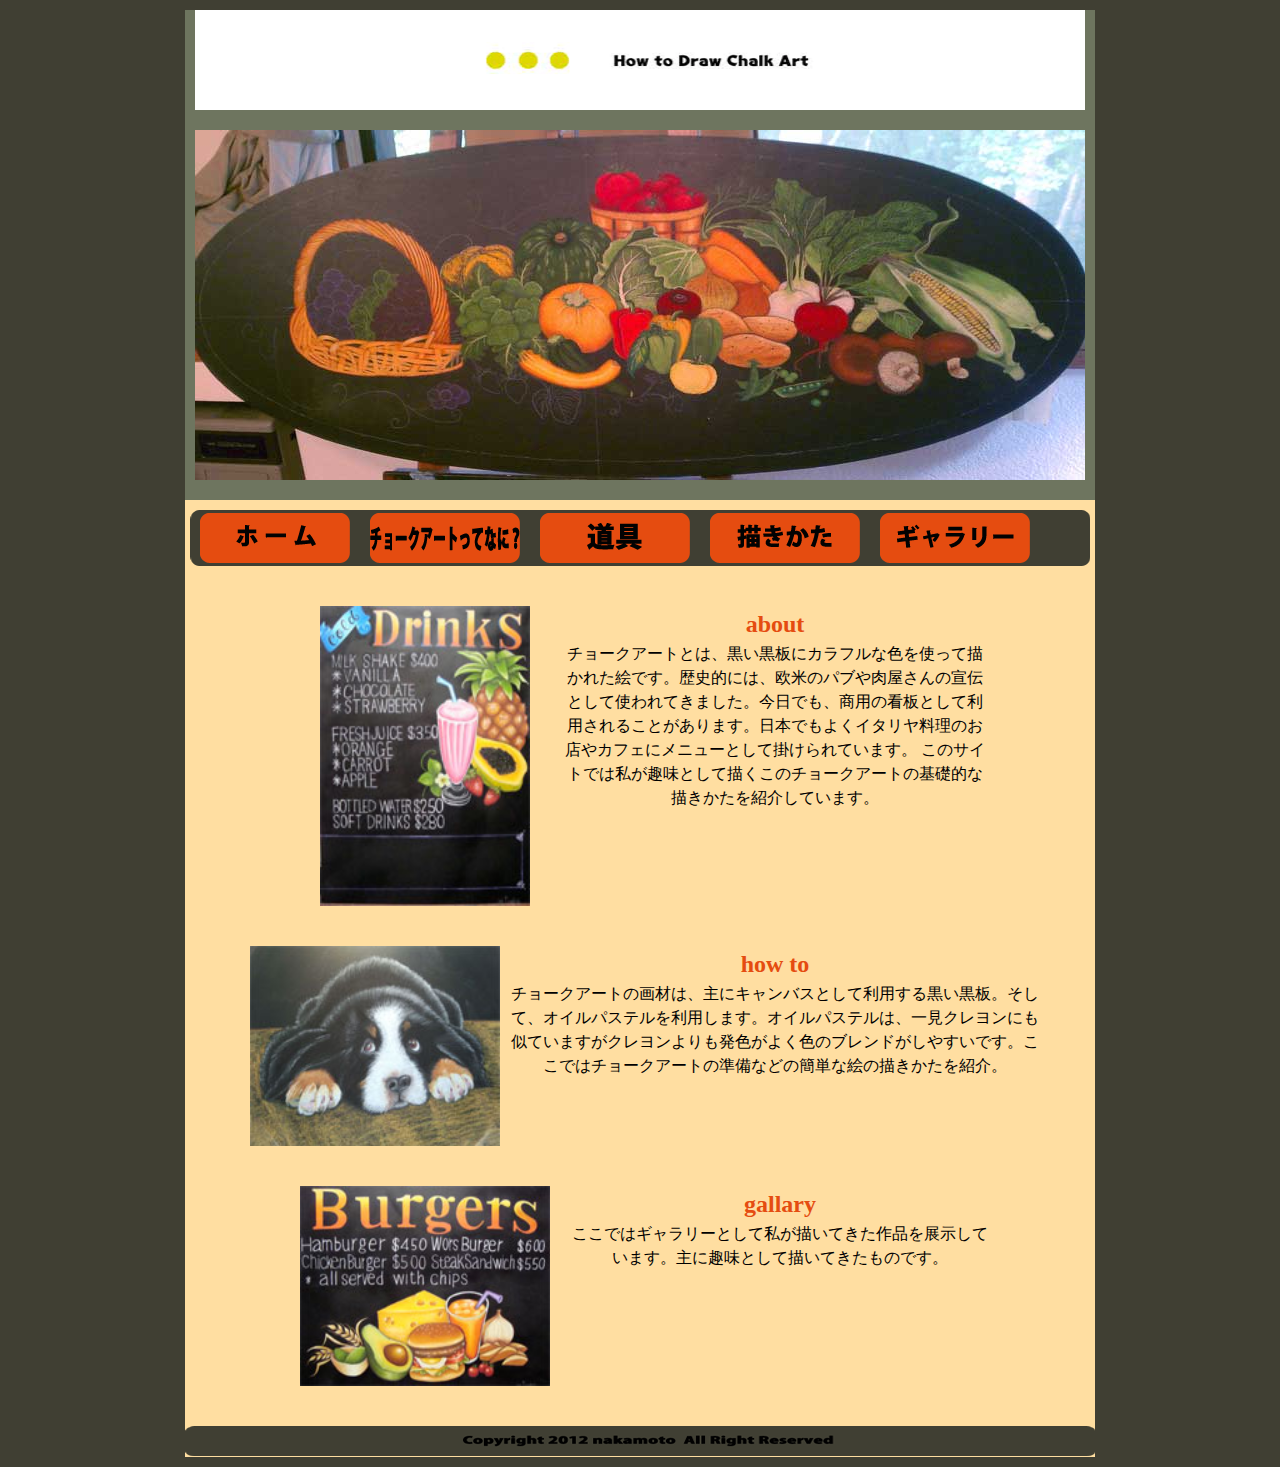
<file: index.html>
<!DOCTYPE html PUBLIC "-//W3C//DTD XHTML 1.0 Transitional//EN" "http://www.w3.org/TR/xhtml1/DTD/xhtml1-transitional.dtd">
<html xmlns="http://www.w3.org/1999/xhtml">
<head>
<meta http-equiv="Content-Type" content="text/html; charset=utf-8" />

<meta name="keywords" content="チョークアートの描き方" />

<meta name="description" content="チョークアートの描き方を紹介。描いてきたチョークアートのギャラリーもあります。"/>

<title>チョークアートの描き方|ホーム</title>

<link href="toppage.css" rel="stylesheet" type="text/css" media="screen" />

<script>
  (function(i,s,o,g,r,a,m){i['GoogleAnalyticsObject']=r;i[r]=i[r]||function(){
  (i[r].q=i[r].q||[]).push(arguments)},i[r].l=1*new Date();a=s.createElement(o),
  m=s.getElementsByTagName(o)[0];a.async=1;a.src=g;m.parentNode.insertBefore(a,m)
  })(window,document,'script','//www.google-analytics.com/analytics.js','ga');

  ga('create', 'UA-62581681-1', 'auto');
  ga('send', 'pageview');

</script>

</head>

<body>
<div id="container">

<div id="logo">

<p class="logo">
<img src="images/logo2big.gif"width="890"height="100" />
</p>
<p class="billboard">
<img src="images/logo.jpg" width="890" height="350"/>
</p>
</div>

<div id="header">

<div id="nav">
<ul>
<li>
<a href="index.html"><img src="images/nav1-1.png"width="150"height="50"onMouseOver="this.src='images/nav1-1_o.png'"onMouseOut="this.src='images/nav1-1.png'"></a>
</li>
<li>
<a href="about.html"><img src="images/nav2-2.png"width="150"height="50"onMouseOver="this.src='images/nav2-2_o.png'"onMouseOut="this.src='images/nav2-2.png'"></a>
</li>
<li>
<a href="draw1.html"><img src="images/nav3-3.png"width="150"height="50"onMouseOver="this.src='images/nav3-3_o.png'"onMouseOut="this.src='images/nav3-3.png'"></a>
</li>
<li>
<a href="draw2.html"><img src="images/nav4-4.png"width="150"height="50"onMouseOver="this.src='images/nav4-4_o.png'"onMouseOut="this.src='images/nav4-4.png'"></a>
</li>
<li>
<a href="gallary.html"><img src="images/nav5-5.png"width="150"height="50"onMouseOver="this.src='images/nav5-5_o.png'"onMouseOut="this.src='images/nav5-5.png'"></a>
</li>
</ul>
</div>

</div>

<div id="content">

<div id="about">


<div id="image1" >
<p class="image1">
<a href="about.html"><img src="images/about.jpg"  alt="about"width="210"height="300"></a></p>
</div>
<h2>about</h2>
<p>チョークアートとは、黒い黒板にカラフルな色を使って描かれた絵です。歴史的には、欧米のパブや肉屋さんの宣伝として使われてきました。今日でも、商用の看板として利用されることがあります。日本でもよくイタリヤ料理のお店やカフェにメニューとして掛けられています。
このサイトでは私が趣味として描くこのチョークアートの基礎的な描きかたを紹介しています。</p>
</div>

<div id="howto">

<div id="image2">
<p class="image2"><a href="draw1.html"><img src="images/howto.jpg" width="250"height="200"alt="how to" /></a></p>
</div>
<h2>how to</h2>
<p>チョークアートの画材は、主にキャンバスとして利用する黒い黒板。そして、オイルパステルを利用します。オイルパステルは、一見クレヨンにも似ていますがクレヨンよりも発色がよく色のブレンドがしやすいです。ここではチョークアートの準備などの簡単な絵の描きかたを紹介。</p>
</div>

<div id="gallary">

<div id="image3">
<p class="image3"><a href="gallary.html"><img src="images/gallary.jpg"width="250"height="200" alt="gallary" /></a></p>
</div>
<h2>gallary</h2>
<p>ここではギャラリーとして私が描いてきた作品を展示しています。主に趣味として描いてきたものです。</p>
</div>

</div>

<div id="footer">
<div id="footer">
<img src="images/footer.png">
</div>
</div>

</div>
</body>
</html>
</file>
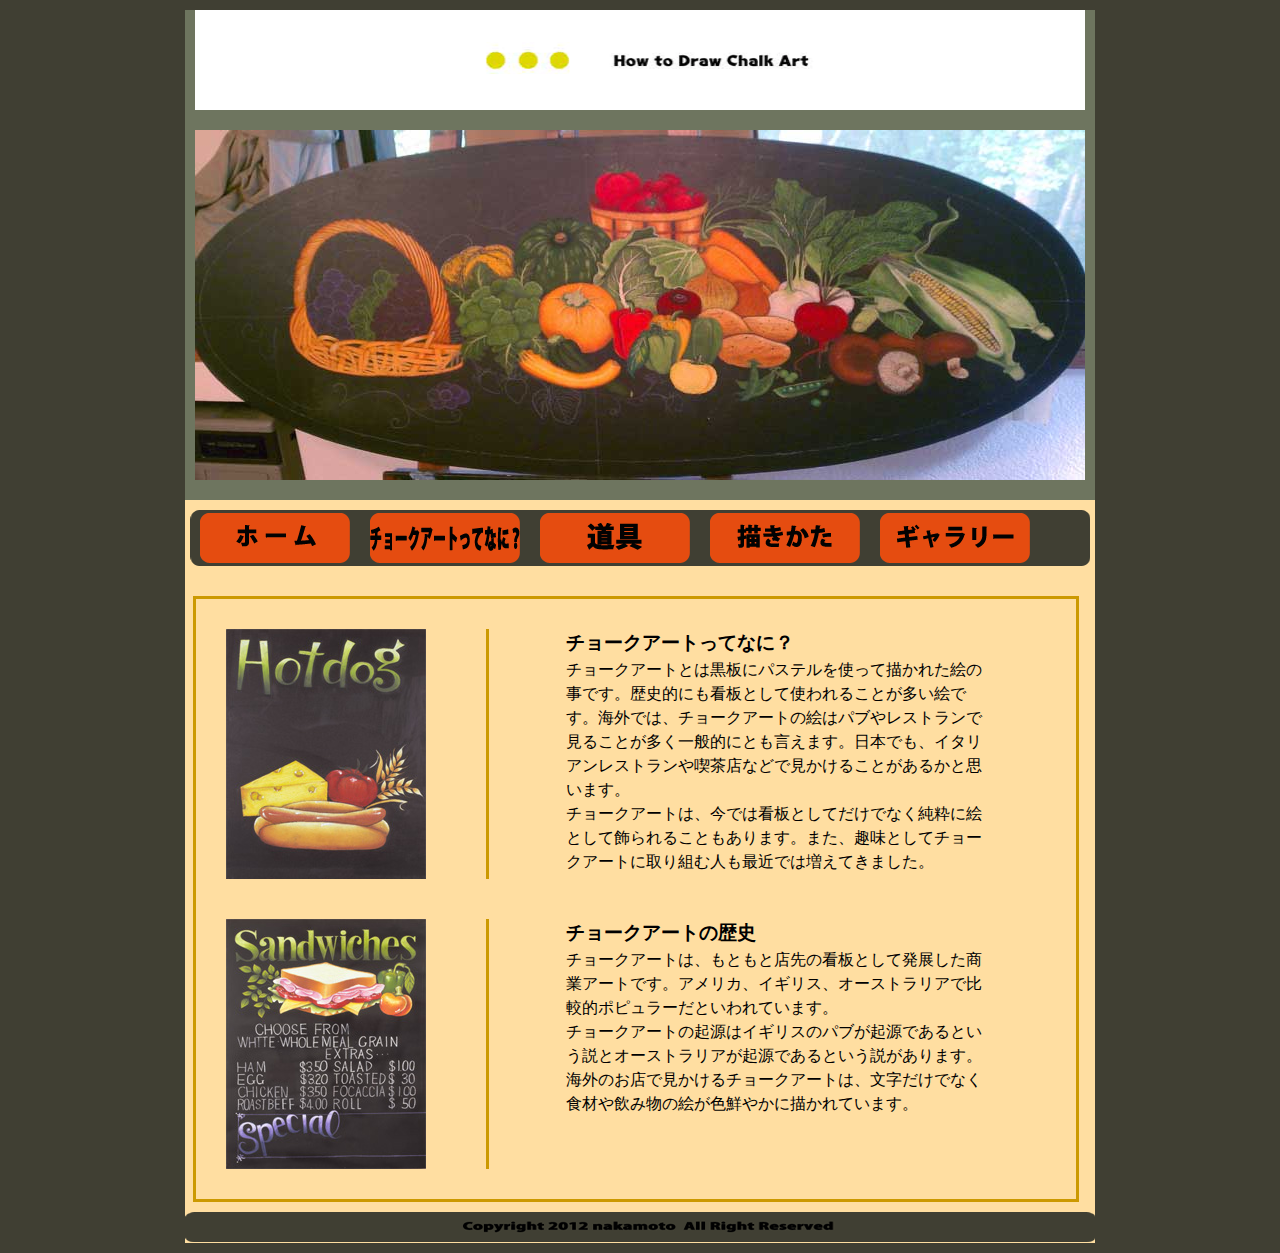
<file: about.html>
<!DOCTYPE html PUBLIC "-//W3C//DTD XHTML 1.0 Transitional//EN" "http://www.w3.org/TR/xhtml1/DTD/xhtml1-transitional.dtd">
<html xmlns="http://www.w3.org/1999/xhtml">
<head>
<meta http-equiv="Content-Type" content="text/html; charset=utf-8" />

<title>チョークアートの描き方|チョークアートってなに？</title>

<link href="about.css" rel="stylesheet" type="text/css" media="screen" />

<script>
  (function(i,s,o,g,r,a,m){i['GoogleAnalyticsObject']=r;i[r]=i[r]||function(){
  (i[r].q=i[r].q||[]).push(arguments)},i[r].l=1*new Date();a=s.createElement(o),
  m=s.getElementsByTagName(o)[0];a.async=1;a.src=g;m.parentNode.insertBefore(a,m)
  })(window,document,'script','//www.google-analytics.com/analytics.js','ga');

  ga('create', 'UA-62581681-1', 'auto');
  ga('send', 'pageview');

</script>

</head>

<body>
<div id="container">

<div id="logo">

<p class="logo">
<img src="images/logo2big.gif"width="890"height="100"/>
</p>

<p class="billboard">
<img src="images/logo.jpg" width="890" height="350"/>
</p>

</div>

<div id="header">

<div id="nav">
<ul>
<li>
<a href="index.html"><img src="images/nav1-1.png"width="150"height="50"onMouseOver="this.src='images/nav1-1_o.png'"onMouseOut="this.src='images/nav1-1.png'"></a>
</li>
<li>
<a href="about.html"><img src="images/nav2-2.png"width="150"height="50"onMouseOver="this.src='images/nav2-2_o.png'"onMouseOut="this.src='images/nav2-2.png'"></a>
</li>
<li>
<a href="draw1.html"><img src="images/nav3-3.png"width="150"height="50"onMouseOver="this.src='images/nav3-3_o.png'"onMouseOut="this.src='images/nav3-3.png'"></a>
</li>
<li>
<a href="draw2.html"><img src="images/nav4-4.png"width="150"height="50"onMouseOver="this.src='images/nav4-4_o.png'"onMouseOut="this.src='images/nav4-4.png'"></a>
</li>
<li>
<a href="gallary.html"><img src="images/nav5-5.png"width="150"height="50"onMouseOver="this.src='images/nav5-5_o.png'"onMouseOut="this.src='images/nav5-5.png'"></a>
</li>
</ul>
</div>

</div>

<div id="content">

<div  id="about1">

<p class="photo">

<img src="images/about1.jpg" alt="チョークあととは"width="200"height="250">

</p>

<div class="paragraph">

<h2>チョークアートってなに？</h2>
<p>チョークアートとは黒板にパステルを使って描かれた絵の事です。歴史的にも看板として使われることが多い絵です。海外では、チョークアートの絵はパブやレストランで見ることが多く一般的にとも言えます。日本でも、イタリアンレストランや喫茶店などで見かけることがあるかと思います。<br>チョークアートは、今では看板としてだけでなく純粋に絵として飾られることもあります。また、趣味としてチョークアートに取り組む人も最近では増えてきました。</p>

</div>

</div>

<div id="about2">

<p class="photo">

<img src="images/history.jpg" alt="チョークアートの歴史"  width="200"height="250">

</p>

<div class="paragraph">

<h2>チョークアートの歴史</h2>
<p>チョークアートは、もともと店先の看板として発展した商業アートです。アメリカ、イギリス、オーストラリアで比較的ポピュラーだといわれています。<br>チョークアートの起源はイギリスのパブが起源であるという説とオーストラリアが起源であるという説があります。<br>
海外のお店で見かけるチョークアートは、文字だけでなく食材や飲み物の絵が色鮮やかに描かれています。</p>

</div>

</div>

</div>

<div id="footer">

<img src="images/footer.png">

</div>

</div>

</body>
</html>
</file>
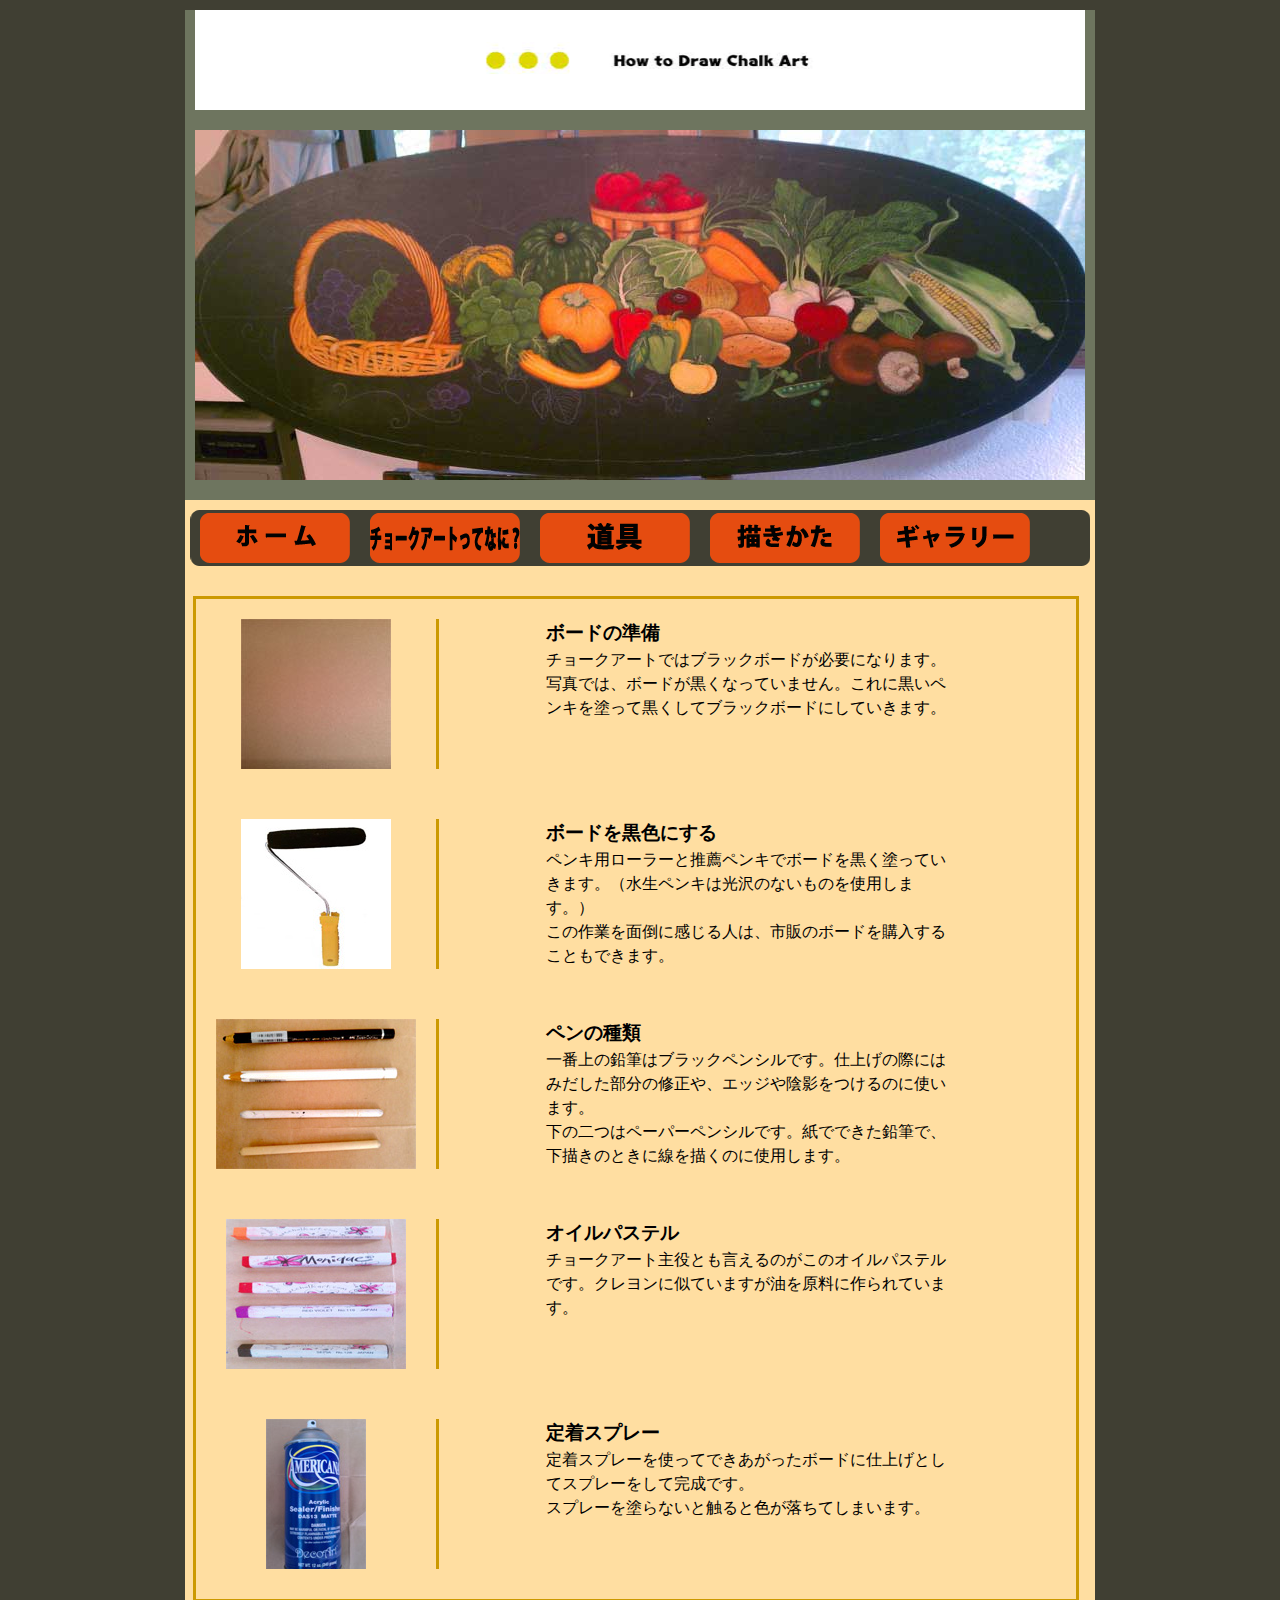
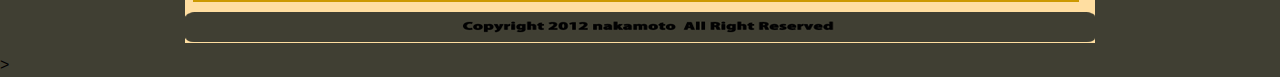
<file: draw1.html>
<!DOCTYPE html PUBLIC "-//W3C//DTD XHTML 1.0 Transitional//EN" "http://www.w3.org/TR/xhtml1/DTD/xhtml1-transitional.dtd">
<html xmlns="http://www.w3.org/1999/xhtml">
<head>
<meta http-equiv="Content-Type" content="text/html; charset=utf-8" />

<title>チョークアートの描き方|道具</title>

<link href="draw1.css" rel="stylesheet" type="text/css" media="screen" />

<script>
  (function(i,s,o,g,r,a,m){i['GoogleAnalyticsObject']=r;i[r]=i[r]||function(){
  (i[r].q=i[r].q||[]).push(arguments)},i[r].l=1*new Date();a=s.createElement(o),
  m=s.getElementsByTagName(o)[0];a.async=1;a.src=g;m.parentNode.insertBefore(a,m)
  })(window,document,'script','//www.google-analytics.com/analytics.js','ga');

  ga('create', 'UA-62581681-1', 'auto');
  ga('send', 'pageview');

</script>

</head>

<body>
<div id="container">

<div id="logo">

<p class="logo">
<img src="images/logo2big.gif"width="890"height="100" />
</p>
<p class="billboard">
<img src="images/logo.jpg" width="890" height="350"/>
</p>

</div>

<div id="header">

<div id="nav">
<ul>
<li>
<a href="index.html"><img src="images/nav1-1.png"width="150"height="50"onMouseOver="this.src='images/nav1-1_o.png'"onMouseOut="this.src='images/nav1-1.png'"></a>
</li>
<li>
<a href="about.html"><img src="images/nav2-2.png"width="150"height="50"onMouseOver="this.src='images/nav2-2_o.png'"onMouseOut="this.src='images/nav2-2.png'"></a>
</li>
<li>
<a href="draw1.html"><img src="images/nav3-3.png"width="150"height="50"onMouseOver="this.src='images/nav3-3_o.png'"onMouseOut="this.src='images/nav3-3.png'"></a>
</li>
<li>
<a href="draw2.html"><img src="images/nav4-4.png"width="150"height="50"onMouseOver="this.src='images/nav4-4_o.png'"onMouseOut="this.src='images/nav4-4.png'"></a>
</li>
<li>
<a href="gallary.html"><img src="images/nav5-5.png"width="150"height="50"onMouseOver="this.src='images/nav5-5_o.png'"onMouseOut="this.src='images/nav5-5.png'"></a>
</li>
</ul>
</div>

</div>

<div id="content">

<div class="prepare1">

<p class="photo"><img src="images/blackboad.jpg" alt="ボード"width="150"height="150"></p>

<div class="paragraph">

<h2>ボードの準備</h2>
<p>チョークアートではブラックボードが必要になります。写真では、ボードが黒くなっていません。これに黒いペンキを塗って黒くしてブラックボードにしていきます。</p>

</div>

</div>

<div class="prepare1">

<p class="photo"><img src="images/blackbrushi.jpg" alt="ペンキ用ローラーで黒く塗っていきます。"  width="150"height="150"></p>

<div class="paragraph">

<h2>ボードを黒色にする</h2>
<p>ペンキ用ローラーと推薦ペンキでボードを黒く塗っていきます。（水生ペンキは光沢のないものを使用します。）<br>この作業を面倒に感じる人は、市販のボードを購入することもできます。</p>

</div>

</div>

<div class="prepare1">

<p class="photo"><img src="images/pen2.jpg" alt="これらのぺんを使って絵を描いていきます。"width="200"height="150"/></p>

<div class="paragraph">

<h2>ペンの種類</h2>
<p>一番上の鉛筆はブラックペンシルです。仕上げの際にはみだした部分の修正や、エッジや陰影をつけるのに使います。<br>下の二つはペーパーペンシルです。紙でできた鉛筆で、下描きのときに線を描くのに使用します。</p>

</div>

</div>

<div class="prepare1">

<p class="photo"><img src="images/chalk.jpg"alt="これがチョークアートで使う、オイルパステルです。"width="180"height="150"></p>

<div class="paragraph">

<h2>オイルパステル</h2>
<p>チョークアート主役とも言えるのがこのオイルパステルです。クレヨンに似ていますが油を原料に作られています。</p>

</div>

</div>

<div class="prepare1">

<p class="photo"><img src="images/spray.jpg" alt="仕上げにスプレーを使います。"width="100"height="150"/></p>

<div class="paragraph">

<h2>定着スプレー</h2>
<p>定着スプレーを使ってできあがったボードに仕上げとしてスプレーをして完成です。<br>
スプレーを塗らないと触ると色が落ちてしまいます。</p>

</div>

</div>

</div>

<div id="footer">
<img src="images/footer.png">
</div>

</div>

</body>
</html>
>
</file>
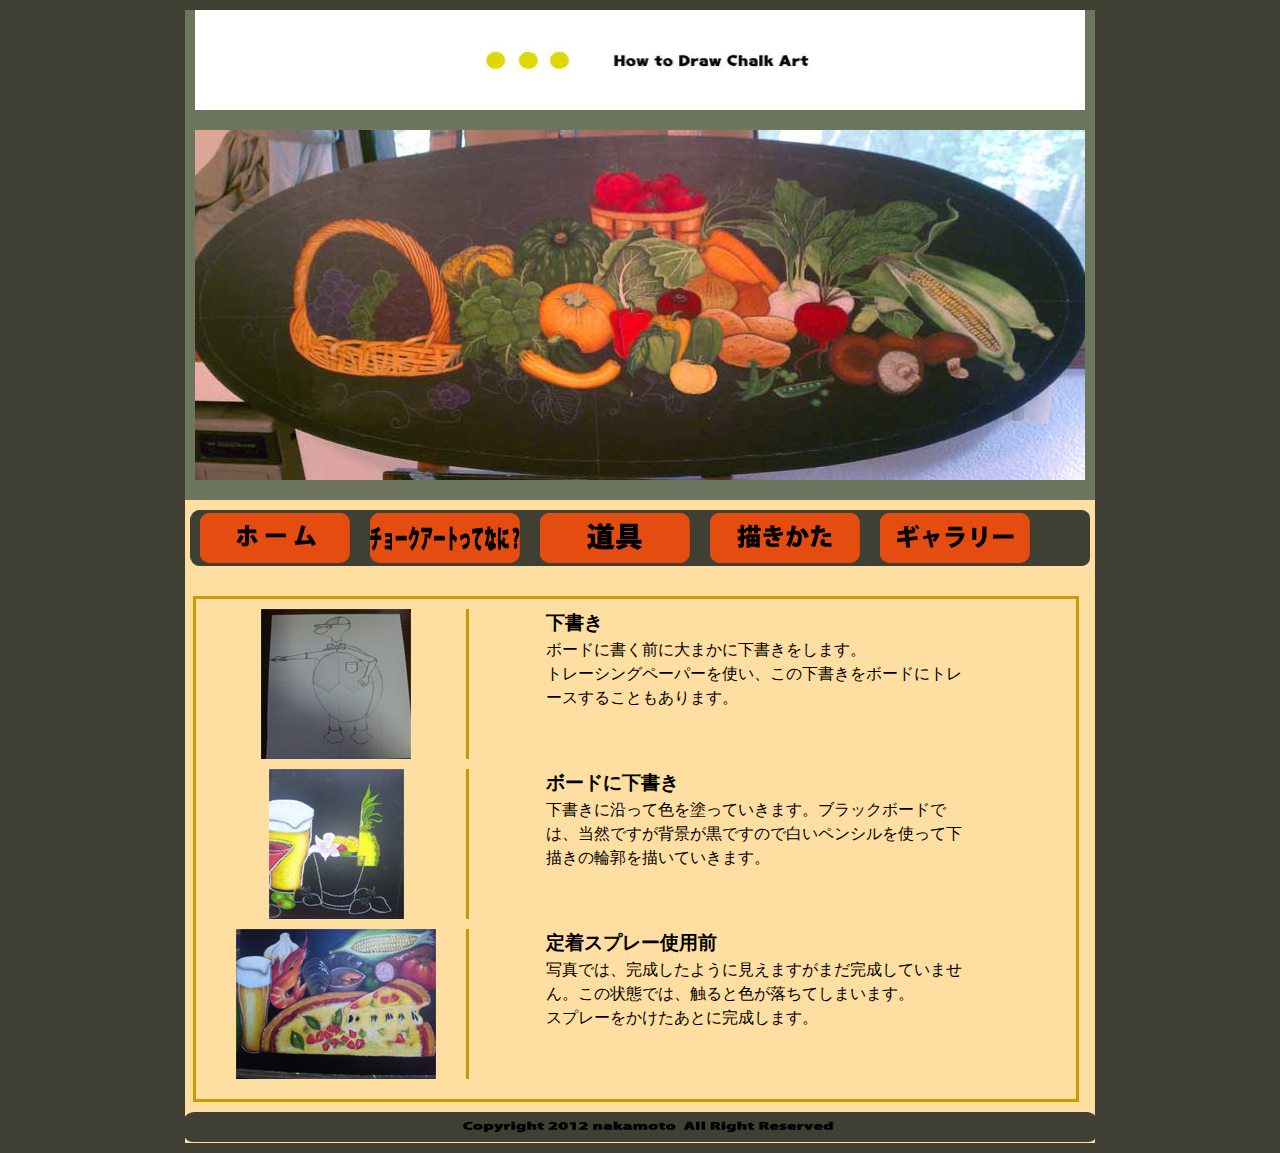
<file: draw2.html>
<!DOCTYPE html PUBLIC "-//W3C//DTD XHTML 1.0 Transitional//EN" "http://www.w3.org/TR/xhtml1/DTD/xhtml1-transitional.dtd">
<html xmlns="http://www.w3.org/1999/xhtml">
<head>
<meta http-equiv="Content-Type" content="text/html; charset=utf-8" />

<title>チョークアートの描き方|描きかた</title>

<link href="draw2.css" rel="stylesheet" type="text/css" media="screen" />

<script>
  (function(i,s,o,g,r,a,m){i['GoogleAnalyticsObject']=r;i[r]=i[r]||function(){
  (i[r].q=i[r].q||[]).push(arguments)},i[r].l=1*new Date();a=s.createElement(o),
  m=s.getElementsByTagName(o)[0];a.async=1;a.src=g;m.parentNode.insertBefore(a,m)
  })(window,document,'script','//www.google-analytics.com/analytics.js','ga');

  ga('create', 'UA-62581681-1', 'auto');
  ga('send', 'pageview');

</script>

</head>

<body>
<div id="container">

<div id="logo">

<p class="logo">
<img src="images/logo2big.gif"width="890"height="100" />
</p>
<p class="billboard">
<img src="images/logo.jpg" width="890" height="350"/>
</p>

</div>

<div id="header">

<div id="nav">
<ul>
<li>
<a href="index.html"><img src="images/nav1-1.png"width="150"height="50"onMouseOver="this.src='images/nav1-1_o.png'"onMouseOut="this.src='images/nav1-1.png'"></a>
</li>
<li>
<a href="about.html"><img src="images/nav2-2.png"width="150"height="50"onMouseOver="this.src='images/nav2-2_o.png'"onMouseOut="this.src='images/nav2-2.png'"></a>
</li>
<li>
<a href="draw1.html"><img src="images/nav3-3.png"width="150"height="50"onMouseOver="this.src='images/nav3-3_o.png'"onMouseOut="this.src='images/nav3-3.png'"></a>
</li>
<li>
<a href="draw2.html"><img src="images/nav4-4.png"width="150"height="50"onMouseOver="this.src='images/nav4-4_o.png'"onMouseOut="this.src='images/nav4-4.png'"></a>
</li>
<li>
<a href="gallary.html"><img src="images/nav5-5.png"width="150"height="50"onMouseOver="this.src='images/nav5-5_o.png'"onMouseOut="this.src='images/nav5-5.png'"></a>
</li>
</ul>
</div>

</div>

<div id="content">

<div class="prepare2">

<p class="photo"><img src="images/sitae1.jpg" alt="下絵の写真。"width="150"height="150"></p>

<div class="paragraph">

<h2>下書き</h2>
<p>ボードに書く前に大まかに下書きをします。<br>
トレーシングペーパーを使い、この下書きをボードにトレースすることもあります。
</p>

</div>

</div>

<div class="prepare2">

<p class="photo"><img src="images/sitae2.jpg" alt="白い鉛筆を使って絵の輪郭を描いていきます。"  width="135"height="150"></p>

<div class="paragraph">

<h2>ボードに下書き</h2>
<p>下書きに沿って色を塗っていきます。ブラックボードでは、当然ですが背景が黒ですので白いペンシルを使って下描きの輪郭を描いていきます。</p>

</div>

</div>

<div class="prepare2">

<p class="photo"><img src="images/sitae3.jpg" alt="スプレーを使って仕上げをします。"width="200"height="150"/></p>

<div class="paragraph">

<h2>定着スプレー使用前</h2>
<p>写真では、完成したように見えますがまだ完成していません。この状態では、触ると色が落ちてしまいます。<br>スプレーをかけたあとに完成します。</p>

</div>

</div>

</div>

<div id="footer">
<img src="images/footer.png">
</div>

</div>

</body>
</html>
</file>
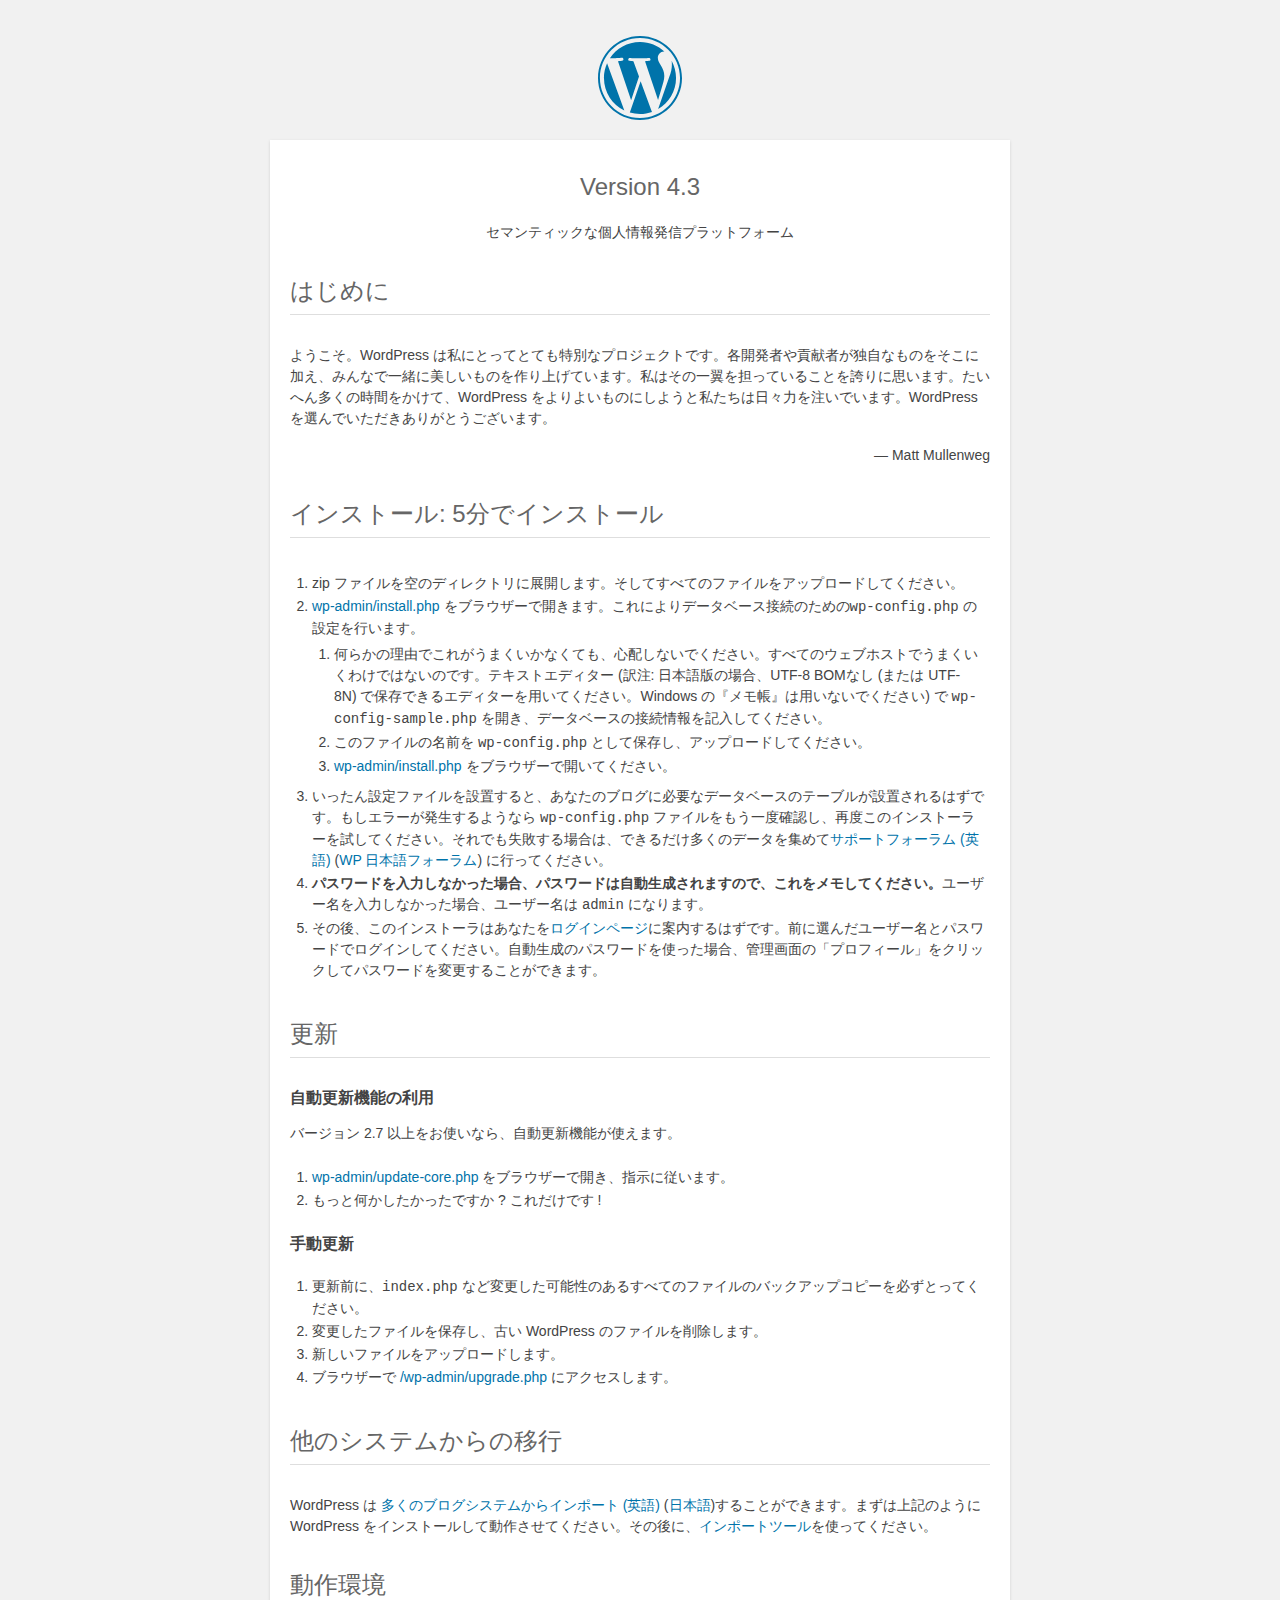
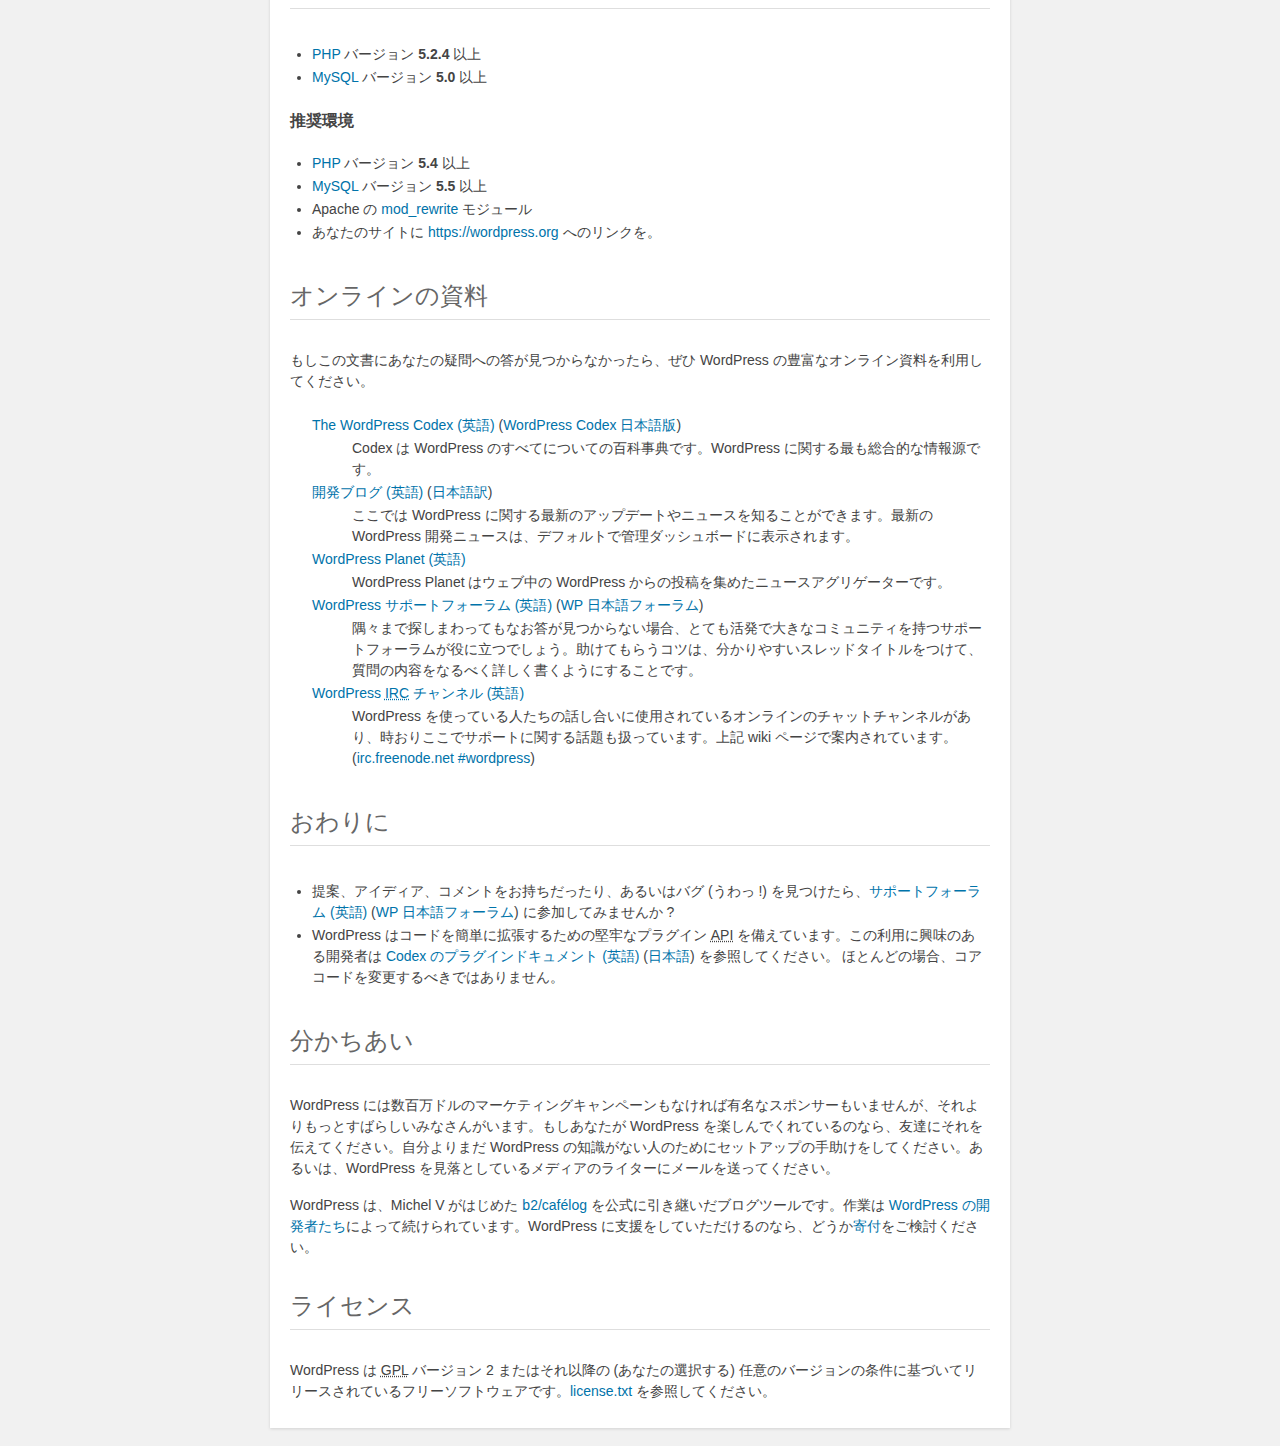
<file: chalkartswp/readme.html>
<!DOCTYPE html>
<html>
<head>
	<meta name="viewport" content="width=device-width" />
	<meta http-equiv="Content-Type" content="text/html; charset=utf-8" />
	<title>WordPress &#8250; お読みください</title>
	<link rel="stylesheet" href="wp-admin/css/install.css?ver=20100228" type="text/css" />
</head>
<body>
<h1 id="logo">
	<a href="https://wordpress.org/"><img alt="WordPress" src="wp-admin/images/wordpress-logo.png" /></a>
	<br /> Version 4.3
</h1>
<p style="text-align: center">セマンティックな個人情報発信プラットフォーム</p>

<h1>はじめに</h1>
<p>ようこそ。WordPress は私にとってとても特別なプロジェクトです。各開発者や貢献者が独自なものをそこに加え、みんなで一緒に美しいものを作り上げています。私はその一翼を担っていることを誇りに思います。たいへん多くの時間をかけて、WordPress をよりよいものにしようと私たちは日々力を注いでいます。WordPress を選んでいただきありがとうございます。</p>
<p style="text-align: right">&#8212; Matt Mullenweg</p>

<h1>インストール: 5分でインストール</h1>
<ol>
	<li>zip ファイルを空のディレクトリに展開します。そしてすべてのファイルをアップロードしてください。</li>
	<li><span class="file"><a href="wp-admin/install.php">wp-admin/install.php</a></span> をブラウザーで開きます。これによりデータベース接続のための<code>wp-config.php</code> の設定を行います。
		<ol>
			<li>何らかの理由でこれがうまくいかなくても、心配しないでください。すべてのウェブホストでうまくいくわけではないのです。テキストエディター (訳注: 日本語版の場合、UTF-8 BOMなし (または UTF-8N) で保存できるエディターを用いてください。Windows の『メモ帳』は用いないでください) で <code>wp-config-sample.php</code> を開き、データベースの接続情報を記入してください。</li>
			<li>このファイルの名前を <code>wp-config.php</code> として保存し、アップロードしてください。</li>
			<li><span class="file"><a href="wp-admin/install.php">wp-admin/install.php</a></span> をブラウザーで開いてください。</li>
		</ol>
	</li>
	<li>いったん設定ファイルを設置すると、あなたのブログに必要なデータベースのテーブルが設置されるはずです。もしエラーが発生するようなら <code>wp-config.php</code> ファイルをもう一度確認し、再度このインストーラーを試してください。それでも失敗する場合は、できるだけ多くのデータを集めて<a href="https://wordpress.org/support/">サポートフォーラム (英語)</a> (<a href="http://ja.forums.wordpress.org/">WP 日本語フォーラム</a>) に行ってください。</li>
	<li><strong>パスワードを入力しなかった場合、パスワードは自動生成されますので、これをメモしてください。</strong>ユーザー名を入力しなかった場合、ユーザー名は <code>admin</code> になります。</li>
	<li>その後、このインストーラはあなたを<a href="wp-login.php">ログインページ</a>に案内するはずです。前に選んだユーザー名とパスワードでログインしてください。自動生成のパスワードを使った場合、管理画面の「プロフィール」をクリックしてパスワードを変更することができます。</li>
</ol>

<h1>更新</h1>
<h2>自動更新機能の利用</h2>
<p>バージョン 2.7 以上をお使いなら、自動更新機能が使えます。</p>
<ol>
	<li><span class="file"><a href="wp-admin/update-core.php">wp-admin/update-core.php</a></span> をブラウザーで開き、指示に従います。</li>
	<li>もっと何かしたかったですか ? これだけです !</li>
</ol>

<h2>手動更新</h2>
<ol>
	<li>更新前に、<code>index.php</code> など変更した可能性のあるすべてのファイルのバックアップコピーを必ずとってください。</li>
	<li>変更したファイルを保存し、古い WordPress のファイルを削除します。</li>
	<li>新しいファイルをアップロードします。</li>
	<li>ブラウザーで <span class="file"><a href="wp-admin/upgrade.php">/wp-admin/upgrade.php</a></span> にアクセスします。</li>
</ol>

<h1>他のシステムからの移行</h1>
<p>WordPress は <a href="https://codex.wordpress.org/Importing_Content">多くのブログシステムからインポート (英語)</a> (<a href="http://wpdocs.sourceforge.jp/Importing_Content" title="Importing_Content - WordPress Codex 日本語版">日本語</a>)することができます。まずは上記のように WordPress をインストールして動作させてください。その後に、<a href="wp-admin/import.php" title="Import to WordPress">インポートツール</a>を使ってください。</p>

<h1>動作環境</h1>
<ul>
	<li><a href="http://php.net/">PHP</a> バージョン <strong>5.2.4</strong> 以上</li>
	<li><a href="http://www.mysql.com/">MySQL</a> バージョン <strong>5.0</strong> 以上</li>
</ul>

<h2>推奨環境</h2>
<ul>
	<li><a href="http://php.net/">PHP</a> バージョン <strong>5.4</strong> 以上</li>
	<li><a href="http://www.mysql.com/">MySQL</a> バージョン <strong>5.5</strong> 以上</li>
	<li>Apache の <a href="http://httpd.apache.org/docs/2.2/mod/mod_rewrite.html">mod_rewrite</a> モジュール</li>
	<li>あなたのサイトに <a href="https://wordpress.org/">https://wordpress.org</a> へのリンクを。</li>
</ul>

<h1>オンラインの資料</h1>
<p>もしこの文書にあなたの疑問への答が見つからなかったら、ぜひ WordPress の豊富なオンライン資料を利用してください。</p>
<dl>
	<dt><a href="https://codex.wordpress.org/">The WordPress Codex (英語)</a> (<a href="http://wpdocs.sourceforge.jp/">WordPress Codex 日本語版</a>)</dt>
		<dd>Codex は WordPress のすべてについての百科事典です。WordPress に関する最も総合的な情報源です。</dd>
	<dt><a href="https://wordpress.org/news/">開発ブログ (英語)</a> (<a href="http://ja.wordpress.org/" title="WordPress | 日本語">日本語訳</a>)</dt>
		<dd>ここでは WordPress に関する最新のアップデートやニュースを知ることができます。最新の WordPress 開発ニュースは、デフォルトで管理ダッシュボードに表示されます。</dd>
	<dt><a href="https://planet.wordpress.org/">WordPress Planet (英語)</a></dt>
		<dd>WordPress Planet はウェブ中の WordPress からの投稿を集めたニュースアグリゲーターです。</dd>
	<dt><a href="https://wordpress.org/support/">WordPress サポートフォーラム (英語)</a> (<a href="http://ja.forums.wordpress.org/">WP 日本語フォーラム</a>)</dt>
		<dd>隅々まで探しまわってもなお答が見つからない場合、とても活発で大きなコミュニティを持つサポートフォーラムが役に立つでしょう。助けてもらうコツは、分かりやすいスレッドタイトルをつけて、質問の内容をなるべく詳しく書くようにすることです。</dd>
	<dt><a href="https://codex.wordpress.org/IRC">WordPress <abbr title="Internet Relay Chat">IRC</abbr> チャンネル (英語)</a></dt>
		<dd>WordPress を使っている人たちの話し合いに使用されているオンラインのチャットチャンネルがあり、時おりここでサポートに関する話題も扱っています。上記 wiki ページで案内されています。(<a href="irc://irc.freenode.net/wordpress">irc.freenode.net #wordpress</a>)</dd>
</dl>

<h1>おわりに</h1>
<ul>
	<li>提案、アイディア、コメントをお持ちだったり、あるいはバグ (うわっ !) を見つけたら、<a href="https://wordpress.org/support/">サポートフォーラム (英語)</a> (<a href="http://ja.forums.wordpress.org/">WP 日本語フォーラム</a>) に参加してみませんか ?</li>
	<li>WordPress はコードを簡単に拡張するための堅牢なプラグイン <abbr title="application programming interface">API</abbr> を備えています。この利用に興味のある開発者は <a href="https://codex.wordpress.org/Plugin_API">Codex のプラグインドキュメント (英語)</a> (<a href="http://wpdocs.sourceforge.jp/%E3%83%97%E3%83%A9%E3%82%B0%E3%82%A4%E3%83%B3_API" title="プラグイン API - WordPress Codex 日本語版">日本語</a>) を参照してください。 ほとんどの場合、コアコードを変更するべきではありません。</li>
</ul>

<h1>分かちあい</h1>
<p>WordPress には数百万ドルのマーケティングキャンペーンもなければ有名なスポンサーもいませんが、それよりもっとすばらしいみなさんがいます。もしあなたが WordPress を楽しんでくれているのなら、友達にそれを伝えてください。自分よりまだ WordPress の知識がない人のためにセットアップの手助けをしてください。あるいは、WordPress を見落としているメディアのライターにメールを送ってください。</p>

<p>WordPress は、Michel V がはじめた <a href="http://cafelog.com/">b2/caf&#233;log</a> を公式に引き継いだブログツールです。作業は <a href="https://wordpress.org/about/">WordPress の開発者たち</a>によって続けられています。WordPress に支援をしていただけるのなら、どうか<a href="https://wordpress.org/donate/">寄付</a>をご検討ください。</p>

<h1>ライセンス</h1>
<p>WordPress は <abbr title="GNU General Public License">GPL</abbr> バージョン 2 またはそれ以降の (あなたの選択する) 任意のバージョンの条件に基づいてリリースされているフリーソフトウェアです。<a href="license.txt">license.txt</a> を参照してください。</p>

</body>
</html>
</file>
<file: toppage.css>
@charset "utf-8";
/* CSS Document */

html, body, div, h1, h2, h3, h4, h5, h6,
p, blockquote, pre, address,
ul, ol, li, dl, dt, dd,
table, th, td, form, fieldset {
	margin: 0;
	padding: 0;
	line-height: 1.5;
	font-family:
		"Hiragino Kaku Gothic Pro",
		"ヒラギノ角ゴ Pro W3",
		Meiryo, 
		"メイリオ", 
		Osaka, 
		"MS P Gothic", 
		"ＭＳ Ｐゴシック", 
		sans-serif;
}

body{
	background-color:#403f33;
}

#container{
   background-color:#FFDEA1;
	width: 910px;
	height: 1447px;
	margin: 10px auto 10px;
}

#logo{
background-color:#6e755f;
height:490px;
}

ul{
	list-style-type: none;
}

li{
	display: inline;
	float: left;
}

h2{
	font-family:"Comic Sans MS", cursive;
	color:#E54C10;
	text-align:center;
}
	
p.logo{
	margin: 10px 10px 20px  10px ;
}

p.billboard{
	margin: 10px 10px 10px  10px ;
}

#nav{
	background:url(images/nav1.png);
	width: 900px;
	height: 56px;
	margin: 10px 5px 0 5px;
}

#nav li a{
	display: block;
	margin: 3px 10px 3px 10px;
}

#content{
	clear: both;
}

#about{
	width:700px;
	height: 300px;
	margin: 40px auto;
	clear:both;
	text-align:center;
}

#howto{
	width: 800px;
	height: 200px;
	margin: 40px auto;
	clear:both;
	text-align:center;
}

#gallary{
	width:700px;
	height: 200px;
	margin: 40px auto;
	clear:both;
	text-align:center;
}

p.image1{
	margin: 0 10px 0 10px;
	width: 250px;
	height: 300px;
}

p.image2{
	margin: 0 10px 0 10px;
	width: 250px;
	height: 200px;
}

p.image3{
	margin: 0 10px 0 10px;
	width: 250px;
	height: 200px;
}

#image1{
	float: left;
	marigin: 0 10px 0 0;
}

#image2{
	float: left;
	marigin: 0 10px 0 0;
}

#image3{
	float: left;
	margin: 0 10px 0 0;
}

#footer{
	clear: both;
	margin: 10px 0 0 0;
}

.image1{
	float:"left";
}

#footer{
	margin: 10px 0 0 0;
}
</file>
<file: about.css>
@charset "utf-8";
/* CSS Document */

html, body, div, h1, h2, h3, h4, h5, h6,
p, blockquote, pre, address,
ul, ol, li, dl, dt, dd,
table, th, td, form, fieldset {
	margin: 0;
	padding: 0;
	line-height: 1.5;
	font-family:
		"Hiragino Kaku Gothic Pro",
		"ヒラギノ角ゴ Pro W3",
		Meiryo, 
		"メイリオ", 
		Osaka, 
		"MS P Gothic", 
		"ＭＳ Ｐゴシック", 
		sans-serif;
}

body{
	background-color:#403f33;
}

h1{
	font-size:9px;
}

h2{
	font-size:1.2em;
}

#container{
   background-color:#FFDEA1;
	width: 910px;
	height: 1233px;
	margin: 10px auto 10px;
}

ul{
	list-style-type: none;
}

li{
	display: inline;
	float: left;
}

#logo{
background-color:#6e755f;
height:490px;
}

p.logo{
	margin: 10px 10px 20px  10px ;
}

p.billboard{
	margin: 10px 10px 10px  10px ;
}

#nav{
	background:url(images/nav1.png);
	width: 900px;
	height: 56px;
	margin: 10px 5px 0 5px;
}

#nav li a{
	display: block;
	margin: 3px 10px 3px 10px;
}

#content{
	clear: both;
	border-style:solid;
	border-color:#CC9900;
	height: 600px;
	margin: 30px 7px 0 8px;
	width: 880px;
}

#about1{
	height: 250px;
	margin:20px 0 40px 0;
}

p.photo{
	width: 260px;
	float:left;
	border-right:solid;
	border-color:#CC9900;
	margin: 10px 10px 0 30px;
}

.paragraph{
	float:right;
	height: 250px;
	width: 420px;
	margin: 10px 90px 20px 0px;
}

#about2{
	margin:10px 0 0 0;
	height: 250px;
	margin: 20px 0 0 0;
}

#footer{
	clear: both;
	margin:10px 0 0 0;
}
</file>
<file: draw1.css>
@charset "utf-8";
/* CSS Document */

html, body, div, h1, h2, h3, h4, h5, h6,
p, blockquote, pre, address,
ul, ol, li, dl, dt, dd,
table, th, td, form, fieldset {
	margin: 0;
	padding: 0;
	line-height: 1.5;
	font-family:
		"Hiragino Kaku Gothic Pro",
		"ヒラギノ角ゴ Pro W3",
		Meiryo, 
		"メイリオ", 
		Osaka, 
		"MS P Gothic", 
		"ＭＳ Ｐゴシック", 
		sans-serif;
}

body{
	background-color:#403f33;
}

#container{
   background-color:#FFDEA1;
	width: 910px;
	height: 1633px;
	margin: 10px auto 10px;
}

h2{
	font-size:1.2em;
}

ul{
	list-style-type: none;
}

li{
	display: inline;
	float: left;
}

#logo{
background-color:#6e755f;
height:490px;
}

p.logo{
	margin: 10px 10px 20px  10px ;
}

p.billboard{
	margin: 10px 10px 10px  10px ;
}

#nav{
	background:url(images/nav1.png);
	width: 900px;
	height: 56px;
	margin: 10px 5px 0 5px;
}

#nav li a{
	display: block;
	margin: 3px 10px 3px 10px;
}

#content{
	clear: both;
	border-style:solid;
	border-color:#CC9900;
	width: 880px;
	height: 1000px;
	margin: 30px 7px 0 8px;
}

.prepare1{
	width: 800px;
	height: 200px;
}

p.photo{
	float: left;
	height: 150px;
	width: 240px;
	text-align:center;
	border-right:solid;
	border-color:#CC9900;
	margin: 20px 50px 0 0 ;
}

.paragraph {
	float: right;
	height: 150px;
	width: 400px;
	margin: 20px  50px  0 10px;	
}

#footer{
	clear: both;
	margin:10px 0 0 0;
}
</file>
<file: draw2.css>
@charset "utf-8";
/* CSS Document */

html, body, div, h1, h2, h3, h4, h5, h6,
p, blockquote, pre, address,
ul, ol, li, dl, dt, dd,
table, th, td, form, fieldset {
	margin: 0;
	padding: 0;
	line-height: 1.5;
	font-family:
		"Hiragino Kaku Gothic Pro",
		"ヒラギノ角ゴ Pro W3",
		Meiryo, 
		"メイリオ", 
		Osaka, 
		"MS P Gothic", 
		"ＭＳ Ｐゴシック", 
		sans-serif;
}

body{
	background-color:#403f33;
}

#container{
   background-color:#FFDEA1;
	width: 910px;
	height: 1133px;
	margin: 10px auto 10px;
}

h2{
	font-size:1.2em;
}

ul{
	list-style-type: none;
}

li{
	display: inline;
	float: left;
}

#logo{
background-color:#6e755f;
height:490px;
}
	
p.logo{
	margin: 10px 10px 20px  10px ;
}

p.billboard{
	margin: 10px 10px 10px  10px ;
}

.prepare2{
	width: 800px;
	height: 160px;
}

p.photo{
	float:left;
	height:150px;
	width: 260px;
	text-align: center;
	border-right:solid;
	border-color:#CC9900;
    margin: 10px 10px 0 10px;
}

.paragraph{
float: right	;
width: 420px;
height: 150px;
margin: 10px 30px 0 30px;
}

#nav{
	background:url(images/nav1.png);
	width: 900px;
	height: 56px;
	margin: 10px 5px 0 5px;
}

#nav li a{
	display: block;
	margin: 3px 10px 3px 10px;
}

#content{
	clear: both;
	border-style:solid;
	border-color:#CC9900;
	height: 500px;
	margin: 30px 7px 0 8px;
	width: 880px;
}

#footer{
	clear: both;
	margin:10px 0 0 0;
	}
</file>
<file: chalkartswp/wp-admin/css/install.css>
html {
	background: #f1f1f1;
	margin: 0 20px;
}

body {
	background: #fff;
	color: #444;
	font-family: "Open Sans", sans-serif;
	margin: 140px auto 25px;
	padding: 20px 20px 10px 20px;
	max-width: 700px;
	-webkit-font-smoothing: subpixel-antialiased;
	-webkit-box-shadow: 0 1px 3px rgba(0,0,0,0.13);
	box-shadow: 0 1px 3px rgba(0,0,0,0.13);
}

a {
	color: #0073aa;
	text-decoration: none;
}

a:hover {
	color: #00a0d2;
}

h1 {
	border-bottom: 1px solid #dedede;
	clear: both;
	color: #666;
	font-size: 24px;
	margin: 30px 0;
	padding: 0;
	padding-bottom: 7px;
	font-weight: normal;
}

h2 {
	font-size: 16px;
}

p, li, dd, dt {
	padding-bottom: 2px;
	font-size: 14px;
	line-height: 1.5;
}

code, .code {
	font-family: Consolas, Monaco, monospace;
}

ul, ol, dl {
	padding: 5px 5px 5px 22px;
}

a img {
	border:0
}
abbr {
	border: 0;
	font-variant: normal;
}

label {
	cursor: pointer;
}

#logo {
	margin: 6px 0 14px 0;
	border-bottom: none;
	text-align:center
}
#logo a {
	background-image: url(../images/w-logo-blue.png?ver=20131202);
	background-image: none, url(../images/wordpress-logo.svg?ver=20131107);
	-webkit-background-size: 84px;
	background-size: 84px;
	background-position: center top;
	background-repeat: no-repeat;
	color: #999;
	height: 84px;
	font-size: 20px;
	font-weight: normal;
	line-height: 1.3em;
	margin: -130px auto 25px;
	padding: 0;
	text-decoration: none;
	width: 84px;
	text-indent: -9999px;
	outline: none;
	overflow: hidden;
	display: block;
}
.step {
	margin: 20px 0 15px;
}
.step, th {
	text-align: left;
	padding: 0;
}
.language-chooser.wp-core-ui .step .button.button-large {
	height: 36px;
	vertical-align: middle;
	font-size: 14px;
}
textarea {
	border: 1px solid #dfdfdf;
	font-family: "Open Sans", sans-serif;
	width: 100%;
	-webkit-box-sizing: border-box;
	-moz-box-sizing: border-box;
	box-sizing: border-box;
}

.form-table {
	border-collapse: collapse;
	margin-top: 1em;
	width: 100%;
}

.form-table td {
	margin-bottom: 9px;
	padding: 10px 20px 10px 0;
	font-size: 14px;
	vertical-align: top
}

.form-table th {
	font-size: 14px;
	text-align: left;
	padding: 10px 20px 10px 0;
	width: 140px;
	vertical-align: top;
}

.form-table code {
	line-height: 18px;
	font-size: 14px;
}

.form-table p {
	margin: 4px 0 0 0;
	font-size: 11px;
}

.form-table input {
	line-height: 20px;
	font-size: 15px;
	padding: 3px 5px;
	border: 1px solid #ddd;
	-webkit-box-shadow: inset 0 1px 2px rgba(0,0,0,0.07);
	box-shadow: inset 0 1px 2px rgba(0,0,0,0.07);
}

input,
submit {
	font-family: "Open Sans", sans-serif;
}

.form-table input[type=text],
.form-table input[type=email],
.form-table input[type=url],
.form-table input[type=password] {
	width: 206px;
}

.form-table th p {
	font-weight: normal;
}

.form-table.install-success td {
	vertical-align: middle;
	padding: 16px 20px 16px 0;
}

.form-table.install-success td p {
	margin: 0;
	font-size: 14px;
}

.form-table.install-success td code {
	margin: 0;
	font-size: 18px;
}

#error-page {
	margin-top: 50px;
}

#error-page p {
	font-size: 14px;
	line-height: 18px;
	margin: 25px 0 20px;
}

#error-page code, .code {
	font-family: Consolas, Monaco, monospace;
}

.wp-hide-pw > .dashicons {
	line-height: inherit;
}

#pass-strength-result {
	background-color: #eee;
	border: 1px solid #ddd;
	color: #23282d;
	margin: -2px 5px 5px 0px;
	padding: 3px 5px;
	text-align: center;
	width: 218px;
	-webkit-box-sizing: border-box;
	-moz-box-sizing: border-box;
	box-sizing: border-box;
	opacity: 0;
}

#pass-strength-result.short {
	background-color: #f1adad;
	border-color: #e35b5b;
	opacity: 1;
}

#pass-strength-result.bad {
	background-color: #fbc5a9;
	border-color: #f78b53;
	opacity: 1;
}

#pass-strength-result.good {
	background-color: #ffe399;
	border-color: #ffc733;
	opacity: 1;
}

#pass-strength-result.strong {
	background-color: #c1e1b9;
	border-color: #83c373;
	opacity: 1;
}

#pass1.short, #pass1-text.short {
	border-color: #e35b5b;
}

#pass1.bad, #pass1-text.bad {
	border-color: #f78b53;
}

#pass1.good, #pass1-text.good {
	border-color: #ffc733;
}

#pass1.strong, #pass1-text.strong {
	border-color: #83c373;
}

.pw-weak {
	display: none;
}

.message {
	border: 1px solid #c00;
	padding: 0.5em 0.7em;
	margin: 5px 0 15px;
	background-color: #ffebe8;
}

/* rtl:ignore */
#dbname,
#uname,
#pwd,
#dbhost,
#prefix,
#user_login,
#admin_email,
#pass1,
#pass2 {
	direction: ltr;
}

#pass1-text,
.show-password #pass1 {
	display: none;
}

.show-password #pass1-text
{
	display: inline-block;
}

.form-table span.description.important {
	font-size: 12px;
}


/* localization */
body.rtl,
.rtl textarea,
.rtl input,
.rtl submit {
	font-family: Tahoma, sans-serif;
}

:lang(he-il) body.rtl,
:lang(he-il) .rtl textarea,
:lang(he-il) .rtl input,
:lang(he-il) .rtl submit {
	font-family: Arial, sans-serif;
}

@media only screen and (max-width: 799px) {
	body {
		margin-top: 115px;
	}
	#logo a {
		margin: -125px auto 30px;
	}
}

@media screen and ( max-width: 782px ) {

	.form-table {
		margin-top: 0;
	}

	.form-table th,
	.form-table td {
		display: block;
		width: auto;
		vertical-align: middle;
	}

	.form-table th {
		padding: 20px 0 0;
	}

	.form-table td {
		padding: 5px 0;
		border: 0;
		margin: 0;
	}

	textarea,
	input {
		font-size: 16px;
	}

	.form-table td input[type="text"],
	.form-table td input[type="email"],
	.form-table td input[type="url"],
	.form-table td input[type="password"],
	.form-table td select,
	.form-table td textarea,
	.form-table span.description {
		width: 100%;
		font-size: 16px;
		line-height: 1.5;
		padding: 7px 10px;
		display: block;
		max-width: none;
		-webkit-box-sizing: border-box;
		-moz-box-sizing: border-box;
		box-sizing: border-box;
	}

}

body.language-chooser {
	max-width: 300px;
}

.language-chooser select {
	padding: 8px;
	width: 100%;
	display: block;
	border: 1px solid #ddd;
	background-color: #fff;
	color: #32373c;
	font-size: 16px;
	font-family: Arial, sans-serif;
	font-weight: normal;
}

.language-chooser p {
	text-align: right;
}

.screen-reader-input,
.screen-reader-text {
	position: absolute;
	margin: -1px;
	padding: 0;
	height: 1px;
	width: 1px;
	overflow: hidden;
	clip: rect(0 0 0 0);
	border: 0;
}

.spinner {
	background: url(../images/spinner.gif) no-repeat;
	-webkit-background-size: 20px 20px;
	background-size: 20px 20px;
	visibility: hidden;
	opacity: 0.7;
	filter: alpha(opacity=70);
	width: 20px;
	height: 20px;
	margin: 2px 5px 0;
}

.step .spinner {
	display: inline-block;
	margin-top: 8px;
	margin-right: 15px;
	vertical-align: top;
}

.button-secondary.hide-if-no-js,
.hide-if-no-js {
	display: none;
}

/**
 * HiDPI Displays
 */
@media print,
  (-webkit-min-device-pixel-ratio: 1.25),
  (min-resolution: 120dpi) {

	.spinner {
		background-image: url(../images/spinner-2x.gif);
	}

}
</file>
